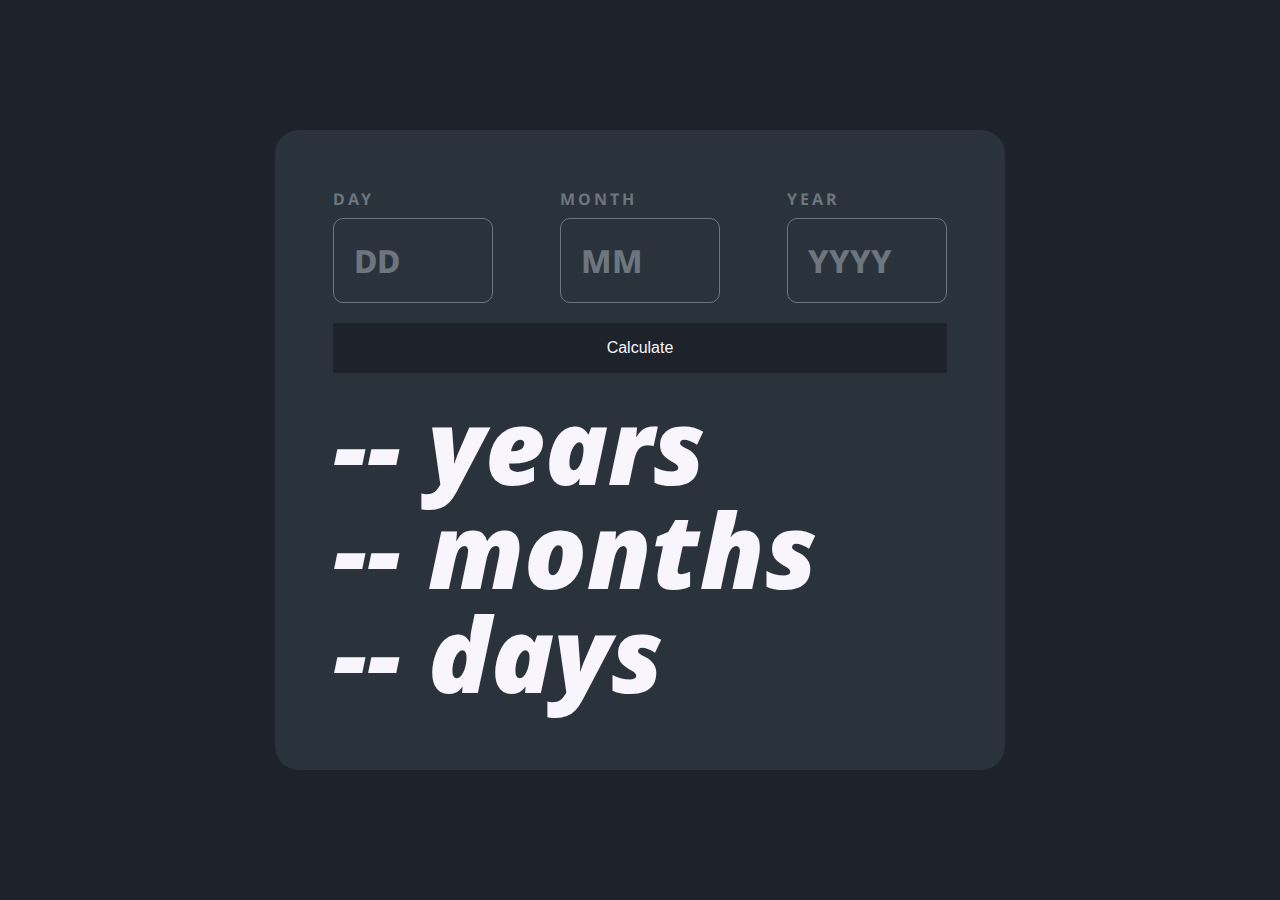
<file: calculateage.html>
<!DOCTYPE html>
<html lang="en">
    <head>
        <meta charset="UTF-8" />
        <meta name="viewport" content="width=device-width, initial-scale=1.0" />

        <title>Age Calculator - Calculate</title>

        <link rel="stylesheet" href="style.css" />
        <link rel="shortcut icon" sizes="180x180" type="image/png" href="favicon.png" />
    </head>
    <body>
        <main id="calculate" class="container">
            <section class="wrapper">

                <div class="input-container">
                    <label class="day-input">
                        <span>Day</span>
                        <input type="number" min="1" max="31" id="day" placeholder="DD" />
                    </label>
                    <label class="month-input">
                        <span>Month</span>
                        <input type="number" min="1" max="12" id="month" placeholder="MM" />
                    </label>
                    <label class="year-input">
                        <span>Year</span>
                        <input type="number" min="1" id="year" placeholder="YYYY" />
                    </label>
                </div>
                <button class="btn btn-secondary">Calculate</button>
                <div class="result-container">
                    <div class="years">
                        <span class="year-value">--</span> years
                    </div>
                    <div class="months">
                        <span class="month-value">--</span> months
                    </div>
                    <div class="days"><span class="day-value">--</span> days</div>
                </div>
            </section>
        </main>

        <script src="script.js"></script>
    </body>
</html>
</file>
<file: style.css>
@import url("https://fonts.googleapis.com/css2?family=Noto+Sans:wght@500;600;700;800;900&display=swap");

* {
    margin: 0;
    padding: 0;
    box-sizing: border-box;
}

:root {
    --dark-gray: #1d222b;
    --text: #f8f5fc;
    --light-gray: #6d757e;
    --primary-gray: #2a323c;
    --light-red: #ff4242;
}

body {
    font-family: "Noto Sans";
    background-color: var(--dark-gray);
}

.container {
    margin: auto;
    max-width: 80%;
    display: flex;
    align-items: center;
    justify-content: space-between;
    height: 100vh;
}

.img-container {
    width: 35%;
    height: 600px;
    overflow: hidden;
    border-radius: 16px;
}

.img {
    width: 100%;
    height: 100%;
    object-fit: cover;
}

.content {
    width: 60%;
}

h1 {
    color: var(--text);
    font-size: 72px;
    font-weight: 900;
}

h1 .gradient {
    background-image: linear-gradient(
        45deg,
        #ca4246 16.666%,
        #e16541 16.666%,
        #e16541 33.333%,
        #f18f43 33.333%,
        #f18f43 50%,
        #8b9862 50%,
        #8b9862 66.666%,
        #476098 66.666%,
        #476098 83.333%,
        #a7489b 83.333%
    );
    background-size: 100%;
    -webkit-background-clip: text;
    -moz-background-clip: text;
    -webkit-text-fill-color: transparent;
    -moz-text-fill-color: transparent;
}

p {
    color: var(--light-gray);
    font-size: 24px;
    margin: 24px 0;
}

.btn {
    display: inline-block;
    border: none;
    padding: 16px 32px;
    border-radius: 3px;
    cursor: pointer;
}

.btn-primary {
    background-color: var(--primary-gray);
    color: var(--text);
    text-decoration: none;
    transition: 0.15s ease-in;
}

.btn-primary:hover {
    background-color: var(--light-gray);
}

/* Calculate age page -- Start */
#calculate .wrapper {
    height: 640px;
    width: 730px;
    margin: 0 auto;
    background-color: var(--primary-gray);
    border-radius: 24px;
    padding: 58px;
}
.input-container {
    display: flex;
    /* gap: 35px; */
    justify-content: space-between;
    /* margin-bottom: 48px; */
}
label > * {
    display: block;
}

label span {
    text-transform: uppercase;
    font-weight: 700;
    color: var(--light-gray);
    margin-bottom: 0.5rem;
    letter-spacing: 3px;
}

label input {
    width: 160px;
    padding: 20px;
    font-size: 32px;
    font-family: "Noto Sans", sans-serif;
    font-weight: 800;
    background: transparent;
    color: var(--text);
    border-radius: 10px;
    border: 1px solid var(--light-gray);
    outline: none;
}
label input::placeholder {
    color: var(--light-gray);
}

input[type="number"]::-webkit-inner-spin-button {
    display: none;
}

input[type="number"] {
    -moz-appearance: textfield;
}

label input:focus {
    border-color: var(--dark-gray);
    border-width: 2px;
}

label .error {
    color: var(--light-red);
    font-style: italic;
    font-size: 14px;
}

.input-container.error label span {
    color: var(--light-red);
}
.input-container.error label input {
    border: 1px solid var(--light-red);
}

.btn-secondary {
    margin: 20px 0 !important;
    background-color: var(--dark-gray);
    color: var(--text);
    font-size: 16px;
    width: 100%;
    transition: background-color 0.3s ease-in;
}

.btn-secondary:hover {
    background-color: #0f1216;
}

.result-container div {
    font-size: 6.5rem;
    font-weight: 900;
    font-style: italic;
    line-height: 1;
    color: var(--text);
}
/* Calculate age page -- Ends */

@media screen and (max-width: 600px) {
    .container {
        flex-direction: column;
        justify-content: center;
        max-width: 90%;
    }
    .content {
        width: 100%;
    }
    h1 {
        font-size: 40px;
        text-align: center;
    }
    p {
        font-size: 20px;
        text-align: center;
    }
    .img-container {
        display: none;
    }

    .btn {
        display: block;
        text-align: center;
        margin: 0 auto;
    }
    #calculate.container {
        flex-direction: row;
    }
    #calculate .wrapper {
        height: fit-content;
        padding: 32px 24px;
    }

    label span {
        font-size: 0.75rem;
    }
    label .error {
        margin-top: 0.5rem;
        font-size: 0.65rem;
    }
    label input {
        width: 80px;
        padding: 12px 10px;
        font-size: 16px;
    }
    .result-container div {
        font-size: 3.5rem;
        line-height: 1.25;
    }
}
</file>
